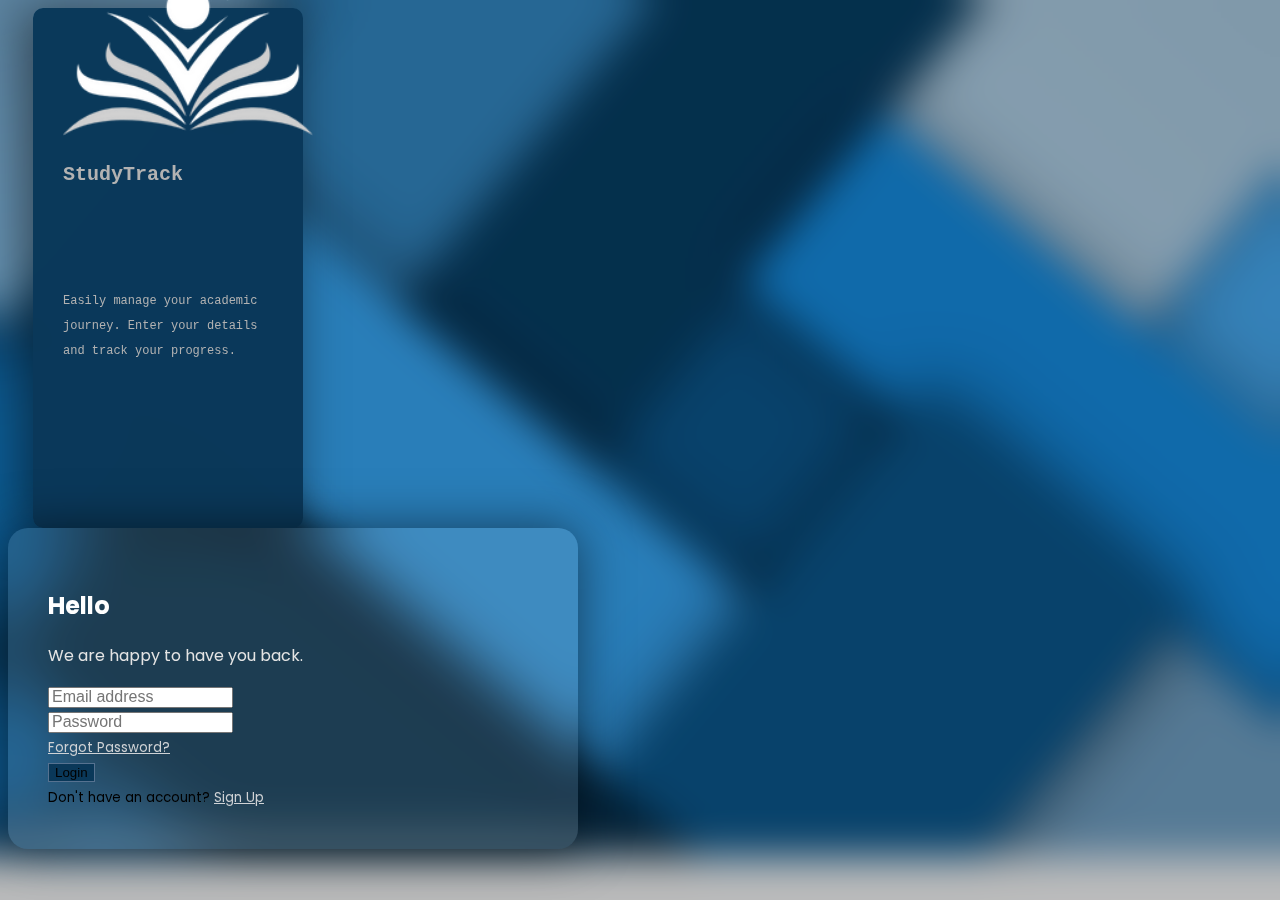
<file: Index.html>
<!DOCTYPE html>
<html lang="en">

<head>
    <meta charset="UTF-8">
    <meta name="author" content="Hazem-AbdElgawad">
    <meta name="description" content="Final Project">
    <meta http-equiv="X-UA-Compatible" content="IE-edge,chrome=1">
    <meta name="viewport" content="width=device-width, initial-scale=1.0">
    <link rel="Shortcut icon" href="./White Modern Education Logo.ico" >
    <meta name="viewport" content="width=device-width, initial-scale=1.0">
    <link rel="stylesheet" href="https://cdn.jsdelivr.net/npm/bootstrap@5.2.3/dist/css/bootstrap.min.css" integrity="sha384-rbsA2VBKQhggwzxH7pPCaAqO46MgnOM80zW1RWuH61DGLwZJEdK2Kadq2F9CUG65" crossorigin="anonymous">
    <link rel="stylesheet" href="./style.css?v=<?php echo time(); ?>">
   
    <title>StudyTrack</title>
 
</head>

<body>

    <!----------------------- Main Container -------------------------->

    <div class="container d-flex justify-content-center align-items-center min-vh-100">

        <!----------------------- Login Container -------------------------->

        

            <!--------------------------- Left Box ----------------------------->

            <div class="col-md-5 rounded-4 d-flex justify-content-center align-items-center flex-column left-box" >
                <div class="featured-image mb-3">
                    <img src="./White  Modern Education Logo.png" class="img-fluid" style="width: 250px;" >
                </div>
                <p class="text-black fs-2" style="font-family: 'Courier New', Courier, monospace; font-weight: 600;  ">StudyTrack</p>
                <small class="text-black text-wrap text-center" style="width: 17rem;font-family: 'Courier New', Courier, monospace;">Easily manage your academic journey. Enter your details and track your progress.</small>
            </div>

            <!-------------------- ------ Right Box ---------------------------->

            <div class="col-md-6 right-box">
                <div class="row align-items-center">
                    <div class="header-text mb-4">
                        <h2>Hello</h2>
                        <p>We are happy to have you back.</p>
                    </div>
                    <form id="login-form" action="./Dashboard.html" method="post">
                        <div class="input-group mb-3">
                            <input type="email" id="email" name="email" class="form-control form-control-lg bg-light fs-6" placeholder="Email address" aria-label="Email address">
                        </div>
                        <div class="input-group mb-1">
                            <input type="password" id="password" name="password" class="form-control form-control-lg bg-light fs-6" placeholder="Password" aria-label="Password">
                        </div>
                        <div class="input-group mb-5 d-flex justify-content-between">
                            
                            <div class="forgot">
                                <small><a href="#" style="color: rgb(207, 210, 213);">Forgot Password? </a></small>
                            </div>
                        </div>
                        <div class="input-group mb-3">
                            <button type="submit" class="btn btn-lg btn-primary w-100 fs-6" >Login</button>
                        </div>
                       
                        <div class="row">
                            <small>Don't have an account? <a href="#" id="show-signup" style="color: rgb(207, 210, 213);">Sign Up</a></small>
                        </div>
                    </form>
                    <form id="signup-form" action="" method="post" style="display: none;">
                        <div class="input-group mb-3">
                            <input type="text" id="username" name="username" class="form-control form-control-lg bg-light fs-6" placeholder="Username" aria-label="Username">
                        </div>
                        <div class="input-group mb-3">
                            <input type="password" id="signup-password" name="password" class="form-control form-control-lg bg-light fs-6" placeholder="Password" aria-label="Password">
                        </div>
                        <div class="input-group mb-3">
                            <div class="container mt-5">
                                
                                <div class="dropdown">
                                    <div class="dropdown">
                                        <button class="btn btn-secondary dropdown-toggle" type="button" id="dropdownMenuButton" data-bs-toggle="dropdown"
                                            aria-expanded="false">
                                            Select Department
                                        </button>
                                        <ul class="dropdown-menu" aria-labelledby="dropdownMenuButton">
                                            <li>
                                                <input type="radio" id="cs" name="department" value="ComputerScience">
                                                <label for="cs" class="dropdown-item">Computer Science</label>
                                            </li>
                                            <li>
                                                <input type="radio" id="eng" name="department" value="Engineering">
                                                <label for="eng" class="dropdown-item">Engineering</label>
                                            </li>
                                            <li>
                                                <input type="radio" id="math" name="department" value="Mathematics">
                                                <label for="math" class="dropdown-item">Mathematics</label>
                                            </li>
                                            <li>
                                                <input type="radio" id="phy" name="department" value="Physics">
                                                <label for="phy" class="dropdown-item">Physics</label>
                                            </li>
                                            <li>
                                                <input type="radio" id="che" name="department" value="Chemistry">
                                                <label for="che" class="dropdown-item">Chemistry</label>
                                            </li>
                                        </ul>
                                    </div>
                        </div>
                        <div class="input-group mb-3">
                            <button type="submit" class="btn btn-lg btn-primary w-100 fs-6" id="show-login2">Sign Up</button>
                        </div>
                        <div class="row">
                            <small>Already have an account? <a href="#" id="show-login" style="color: rgb(207, 210, 213);">Login</a></small>
                        </div>
                    </form>
                </div>
            </div>

       
    </div>
<script src="https://cdn.jsdelivr.net/npm/bootstrap@5.3.0/dist/js/bootstrap.bundle.min.js"></script>

    <script>
        
        document.getElementById('show-signup').addEventListener('click', function(e) {
            e.preventDefault();
            document.getElementById('login-form').style.display = 'none';
            document.getElementById('signup-form').style.display = 'block';
        });

        document.getElementById('show-login').addEventListener('click', function(e) {
            e.preventDefault();
            document.getElementById('signup-form').style.display = 'none';
            document.getElementById('login-form').style.display = 'block';
        });
        document.getElementById('show-login2').addEventListener('click', function (e) {
                e.preventDefault();
                document.getElementById('signup-form').style.display = 'none';
                document.getElementById('login-form').style.display = 'block';
            });

    const form = document.getElementById('login-form');
    form.addEventListener('submit', function (event) {
        event.preventDefault();
        window.location.href = form.action;
    });
    </script>
  <script>
    document.addEventListener('DOMContentLoaded', function () {
        const dropdownButton = document.getElementById('dropdownMenuButton');
        const radios = document.querySelectorAll('.dropdown-menu input[type="radio"]');

        radios.forEach(radio => {
            radio.addEventListener('change', () => {
                const selectedRadio = Array.from(radios).find(r => r.checked);
                dropdownButton.textContent = selectedRadio ? selectedRadio.nextElementSibling.textContent : 'Select Department';
            });
        });
    });
</script>
   

</body>
</html>
</file>
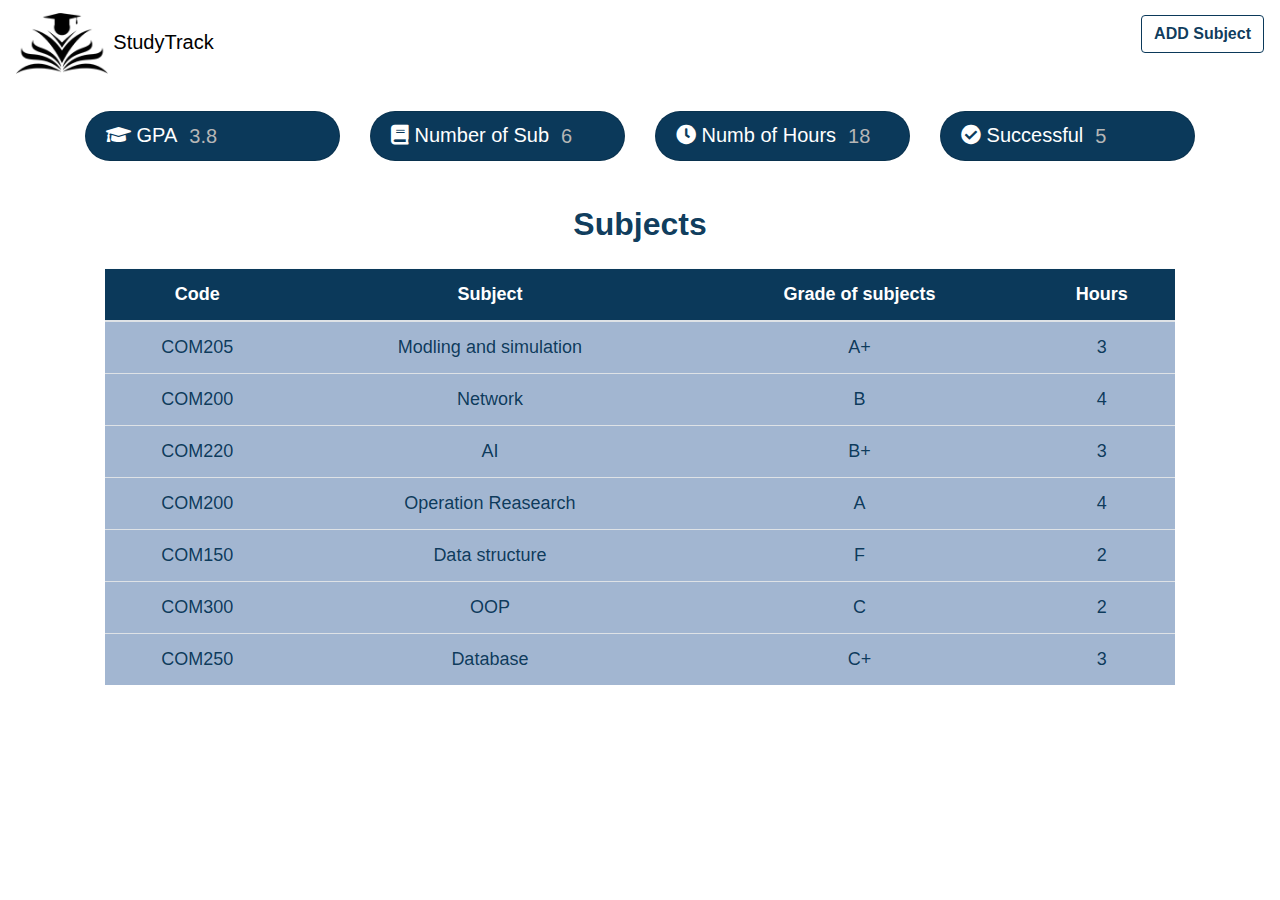
<file: Dashboard.html>
<!DOCTYPE html>
<html lang="en">

<head>
    <meta charset="UTF-8">
    <meta name="viewport" content="width=device-width, initial-scale=1.0">
    <title>Dashboard</title>

    <link href="https://stackpath.bootstrapcdn.com/bootstrap/4.5.2/css/bootstrap.min.css" rel="stylesheet">
    <link href="https://cdnjs.cloudflare.com/ajax/libs/font-awesome/5.15.3/css/all.min.css" rel="stylesheet">

    <style>
        body {
            background-color: #ffffff;
        }
        
        
        .card {
            background-color: #0a3859fe;
            color: white;
            border-radius: 50px;
            text-align: center;
            height: 50px;
          p{
             font-size: 20px;
             position: relative;
             top: 0px;
             text-align: center;
             font-family:Verdana, Geneva, Tahoma, sans-serif;
             color: #b6b6b6;
             left: 12px;
             font-weight: 500;
          }
          h5{
             text-align: center;
             top: 5px;
             position: relative;
          }
        }
        
        .table-container {
            padding: 20px;
            text-align: center;
        }
        
        .table thead th {
            background-color: #0a3859fe;
            color: white;
            text-align: center;
            
        }
        
        .table  tr {
            background-color: #a2b6d1fe ;
            color: #0a3859fe;
            font-weight: 500;
            font-size: 18px;
        }
        .table tbody tr:hover{
          background-color: #afc5e0fe; /* لون الخلفية عند المرور فوق الصف */
            transform: scale(1.02); /* زيادة حجم الصف قليلاً */
            box-shadow: 0 4px 8px rgba(0, 0, 0, 0.2); /* إضافة ظل لتأثير الانبثاق */
        }
        .navbar button{
            position: relative;
            top: -10px;
            color: #0a3859fe;
            font-weight: 600;
            border: solid 0.5px #0a3859fe;
          button:hover{
            background-color: #0a3859fe;

          }  
        }
        .navbar button:hover{
            background-color: #0a3859fe;
            color: #ffffff;
            border: solid 0.5px #0a3859fe;
          }  
           .navbar button:active {
            background-color: #0a3859fe !important;
            color: #ffffff !important;
            border: solid 0.5px #0a3859fe !important;
            box-shadow: 0px 0px 5px rgba(0, 0, 0, 0.74) !important;
        }
        .navbar button:focus{
            box-shadow: 0px 0px 0px rgba(0, 0, 0, 0.5);

        }
    </style>
</head>

<body>


    <nav class="navbar bg-body-tertiary">
        <a class="navbar-brand" href="./Dashboard.html" style="color: #000000; font-weight: 500;">
            <img src="./Black  Modern Education Logo.png" style="width: 30%;" ></img> StudyTrack
        </a>
        <button type="button" class="btn btn-outline-warning">ADD Subject</button>
    </nav>
    <div class="container">
        <div class="row my-4">
            <div class="col-md-3">
                <div class="card text-center">
                    <div class="card-body d-flex align-items-center">
                        <h5 class="card-title "><i class="fas fa-graduation-cap"></i> GPA</h5>
                        <p class="card-text " >3.8</p>
                    </div>
                </div>
            </div>
            <div class="col-md-3">
                <div class="card text-center ">
                    <div class="card-body d-flex align-items-center">
                        <h5 class="card-title"><i class="fas fa-book"></i> Number of Sub</h5>
                        <p class="card-text">6</p>
                    </div>
                </div>
            </div>
            <div class="col-md-3">
                <div class="card text-center">
                    <div class="card-body d-flex align-items-center">
                        <h5 class="card-title"><i class="fas fa-clock"></i> Numb of Hours</h5>
                        <p class="card-text">18</p>
                    </div>
                </div>
            </div>
            <div class="col-md-3">
                <div class="card text-center">
                    <div class="card-body d-flex align-items-center">
                        <h5 class="card-title"><i class="fas fa-check-circle"></i> Successful</h5>
                        <p class="card-text">5</p>
                    </div>
                </div>
            </div>
        </div>
        <div class="table-container">
            <h2 class="text-center mb-4" style="font-weight: 600; color: #0a3859fe;"> Subjects </h2>
            <table class="table ">
                <thead class="table-light ">
                    <tr>
                        <th>Code</th>
                        <th>Subject</th>
                        <th>Grade of subjects </th>
                        <th>Hours</th>
                    </tr>
                </thead>
                <tbody>
                    <tr>
                        <td>COM205</td>
                        <td>Modling and simulation</td>
                        <td>A+</td>
                        <td>3</td>
                    </tr>
                    <tr>
                        <td>COM200</td>
                        <td>Network</td>
                        <td>B</td>
                        <td>4</td>
                    </tr>
                    <tr>
                        <td>COM220</td>
                        <td>AI</td>
                        <td>B+</td>
                        <td>3</td>
                    </tr>
                    <tr>
                        <td>COM200</td>
                        <td>Operation Reasearch</td>
                        <td>A</td>
                        <td>4</td>
                    </tr>
                    <tr>
                        <td>COM150</td>
                        <td>Data structure</td>
                        <td>F</td>
                        <td>2</td>
                    </tr>
                    <tr>
                        <td>COM300</td>
                        <td>OOP</td>
                        <td>C</td>
                        <td>2</td>
                    </tr>
                    <tr>
                        <td>COM250</td>
                        <td>Database</td>
                        <td>C+</td>
                        <td>3</td>
                    </tr>
                    
                    <!-- يمكن إضافة المزيد من الصفوف هنا -->
                </tbody>
            </table>
        </div>
    </div>
    <script src="https://code.jquery.com/jquery-3.5.1.slim.min.js"></script>
    <script src="https://cdn.jsdelivr.net/npm/@popperjs/core@2.9.2/dist/umd/popper.min.js"></script>
    <script src="https://stackpath.bootstrapcdn.com/bootstrap/4.5.2/js/bootstrap.min.js"></script>
</body>

</html>

</html>
</file>
<file: style.css>
@import url('https://fonts.googleapis.com/css2?family=Poppins:wght@400;500&display=swap');

body{
    font-family: 'Poppins', sans-serif;
    background: #ececec;
    background-color: #ececec;
    background-image: url(./1.jpg);
     background-size: cover;
     background-position: center;
   background-repeat: no-repeat;
}
body::before {
    content: '';
    position: absolute;
    top: 0;
    left: 0;
    right: 0;
    bottom: 0;
    background: rgba(0, 0, 0, 0.201);
    backdrop-filter: blur(20px);
    z-index: -1;
}
.dropdown-menu {
    max-height: 200px;
    width: 195px;
    border-radius: 10px;
    overflow-y: auto;


}
.dropdown-toggle{
    position: relative;
    left: 225px !important;
    top: -50px;
}
.dropdown-menu::-webkit-scrollbar {
    display: none;
}
.dropdown-menu {
    -ms-overflow-style: none;
    scrollbar-width: none;
}
.dropdown-menu input[type="radio"] {
    position: absolute;
    opacity: 0;
    cursor: pointer;
}

.dropdown-menu label {
    display: block;
    padding: 8px 12px;
    cursor: pointer;
}

.dropdown-menu label:hover {
    background-color: #03284c;
    color: #ffffff;
}


/*------------ SignIN & SignUP container ------------*/

/*------------ Right box ------------*/

.right-box{
    padding: 40px 30px 40px 40px;
    background-color: #ffffff98;
    border-radius: 20px;
    width: 500px;
    background: rgba(255, 255, 255, 0.1);
    backdrop-filter: blur(20px);
    -webkit-backdrop-filter: blur(10px);
    box-shadow: 0px 0px 50px rgba(0, 0, 0, 0.5);
    
h2{
    size: 20px;
    color: rgb(255, 255, 255);
}
p{
    size: 10px;
    color: rgb(228, 228, 228);
}
}
/*------------ left box ------------*/
.left-box{
    position: relative;
    left: 25px;
        padding: 40px 30px 40px 40px;
        background-color: #0a3859fe;
        border-radius: 10px !important ;
        width: 200px;
        height: 440px;
        box-shadow: -10px 0px 50px rgba(0, 0, 0, 0.5);
img{
     position: relative;
     top: -80px;
     left: -10px;
 }
 p {
    position: relative;
    top: -80px;
    left: -10px;
     font-size: 20px !important;
     color: rgb(178, 178, 178) !important ; 
     
 }
 small{
    position: relative;
    color: rgb(178, 178, 178) !important;
    text-align: left !important;
    font-size: 12px !important;
    width: 150px !important;
    left: -10px;

 }
}
.input-group.mb-3 button{
    background-color: #0a3859fe;
    border: solid 0.5px #567290;
}
.input-group.mb-3 button:active{
    background-color: #082b43fe;
    border: solid 0.5px #567290;
}

/*------------ Custom Placeholder ------------*/
::placeholder{
    font-size: 16px;
}
.rounded-4{
    border-radius: 20px;
}
.rounded-5{
    border-radius: 30px;
}
</file>
